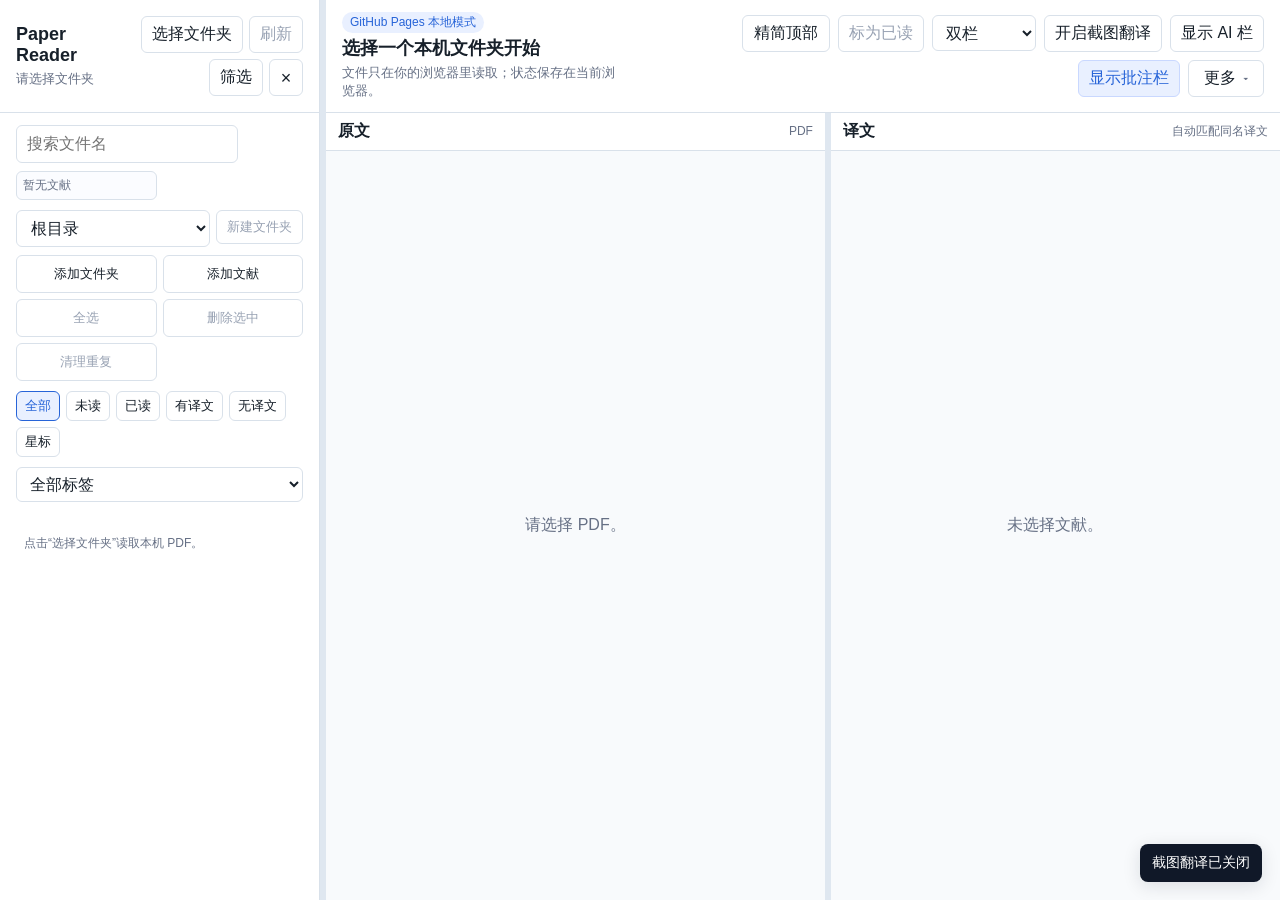
<file: docs/index.html>
﻿<!doctype html>
<html lang="zh-CN">
<head>
  <meta charset="utf-8" />
  <meta name="viewport" content="width=device-width, initial-scale=1" />
  <title>Paper Reader</title>
  <!-- deploy: 20260724-topbar1 -->
  <link rel="stylesheet" href="local_styles.css?v=20260724-topbar1" />
</head>
<body>
  <aside class="library">
    <header class="library-head">
      <div>
        <h1>Paper Reader</h1>
        <p id="paperCount">请选择文件夹</p>
      </div>
      <div class="library-actions">
        <button id="pickFolderBtn">选择文件夹</button>
        <button id="refreshFolderBtn" disabled>刷新</button>
        <button id="toggleControlsBtn" title="收起筛选区">筛选</button>
        <button id="hideLibraryBtn" class="icon-btn" title="隐藏文献栏" aria-label="隐藏文献栏">×</button>
      </div>
    </header>
    <input id="folderInput" type="file" webkitdirectory directory multiple hidden />
    <input id="addFilesInput" type="file" accept=".pdf,.md,.txt,.html,.htm,.png,.jpg,.jpeg,.gif,.webp,.svg,.bmp,application/pdf,text/plain,text/markdown,text/html,image/*" multiple hidden />
    <input id="translationFileInput" type="file" accept=".pdf,.md,.txt,.html,.htm,.png,.jpg,.jpeg,.gif,.webp,.svg,.bmp,application/pdf,text/plain,text/markdown,text/html,image/*" hidden />
    <input id="replacePdfInput" type="file" accept=".pdf,application/pdf" hidden />
    <input id="importInput" type="file" accept="application/json,.json" hidden />
    <div id="libraryControls" class="library-controls">
      <input id="searchInput" class="search" placeholder="搜索文件名" />
      <div id="libraryStats" class="library-stats"></div>
      <div class="folder-target">
        <select id="targetFolderSelect" class="full-select" title="添加文献保存位置">
          <option value="">根目录</option>
        </select>
        <button id="createFolderBtn" disabled>新建文件夹</button>
      </div>
      <div class="library-tools">
        <button id="addFolderBtn" disabled>添加文件夹</button>
        <button id="addFilesBtn" disabled>添加文献</button>
        <button id="selectAllBtn" disabled>全选</button>
        <button id="deleteSelectedBtn" class="danger" disabled>删除选中</button>
        <button id="cleanDuplicatesBtn" disabled>清理重复</button>
      </div>
      <div id="filterBar" class="filters">
        <button class="active" data-filter="all">全部</button>
        <button data-filter="unread">未读</button>
        <button data-filter="read">已读</button>
        <button data-filter="translated">有译文</button>
        <button data-filter="missing">无译文</button>
        <button data-filter="starred">星标</button>
      </div>
      <select id="tagFilter" class="tag-filter">
        <option value="">全部标签</option>
      </select>
    </div>
    <div id="paperList" class="paper-list"></div>
  </aside>

  <div class="splitter library-splitter" data-splitter="library"></div>

  <main class="reader">
    <header class="topbar">
      <div class="title-block">
        <span class="pill">GitHub Pages 本地模式</span>
        <h2 id="activeTitle">选择一个本机文件夹开始</h2>
        <p id="activeMeta">文件只在你的浏览器里读取，不会上传到 GitHub 或任何服务器。</p>
      </div>
      <div class="toolbar">
        <button id="compactTopBtn">精简顶部</button>
        <button id="toggleReadBtn" disabled>标为已读</button>
        <select id="viewModeSelect" class="mode-select" title="阅读模式">
          <option value="split">双栏</option>
          <option value="original">仅原文</option>
          <option value="translation">仅译文</option>
          <option value="stacked">上下排列</option>
        </select>
        <button id="aiScreenshotTopBtn">开启截图翻译</button>
        <button id="aiBtn">显示 AI 栏</button>
        <button id="showLibraryBtn" class="restore-action hidden">显示文献栏</button>
        <button id="showNotesBtn" class="restore-action hidden">显示批注栏</button>
        <details class="toolbar-more">
          <summary>更多</summary>
          <div class="toolbar-more-menu">
            <button id="saveNotesBtn" disabled>保存批注</button>
            <button id="allNotesBtn">全部批注</button>
            <button id="exportBtn">导出数据</button>
            <button id="importBtn">导入数据</button>
            <button id="aiSettingsBtn">AI 设置</button>
            <button id="loginBtn">登录</button>
            <span id="userInfo" class="user-info hidden"><span id="userName"></span><button id="logoutBtn">退出</button></span>
          </div>
        </details>
      </div>
    </header>

    <section id="detailPanel" class="detail-panel hidden">
      <div class="detail-main">
        <div>
          <div class="detail-title-row">
            <h3 id="detailTitle">未选择文献</h3>
            <button id="starBtn" class="star-btn" disabled title="星标">☆</button>
          </div>
          <p id="detailMeta">选择文献后显示详情。</p>
        </div>
        <div class="detail-actions">
          <button id="renameBtn" disabled>修改显示名</button>
          <button id="replacePdfBtn" disabled>替换原文</button>
          <button id="bindTranslationBtn" disabled>绑定译文</button>
          <button id="clearTranslationBtn" disabled>取消绑定</button>
        </div>
      </div>
      <div class="detail-tags">
        <div id="tagList" class="tag-list"></div>
        <select id="tagPreset">
          <option value="">选择标签</option>
        </select>
        <input id="tagInput" placeholder="新标签" />
        <button id="addTagBtn" disabled>添加标签</button>
      </div>
    </section>

    <section id="backupBanner" class="backup-banner hidden">
      <span>你的阅读数据只保存在当前浏览器，建议导出备份。</span>
      <button id="backupExportBtn">导出数据</button>
      <button id="backupLaterBtn">稍后提醒</button>
    </section>

    <section class="viewer-grid" id="viewerGrid">
      <section class="viewer-panel">
        <div class="viewer-head"><strong>原文</strong><span id="originalName">PDF</span></div>
        <div id="originalViewer" class="viewer empty">请选择 PDF。</div>
      </section>
      <div class="splitter viewer-splitter" data-splitter="original"></div>
      <section class="viewer-panel">
        <div class="viewer-head"><strong>译文</strong><span id="translationName">自动匹配同名译文</span></div>
        <div id="translationViewer" class="viewer empty">未选择文献。</div>
      </section>
      <div class="splitter viewer-splitter" data-splitter="translation"></div>
      <aside class="notes">
        <div class="viewer-head"><strong>批注</strong><span class="head-actions"><button id="addNoteBtn" disabled>添加</button><button id="hideNotesBtn" class="icon-btn" title="隐藏批注栏" aria-label="隐藏批注栏">×</button></span></div>
        <input id="noteLocation" placeholder="例如：第 3 页、图 2" />
        <textarea id="noteText" placeholder="写下批注、问题或想法"></textarea>
        <div id="notesList" class="notes-list"></div>
      </aside>
      <div class="splitter viewer-splitter" data-splitter="ai"></div>
      <aside class="ai-panel" id="aiPanel">
        <div class="viewer-head"><strong>AI 问答</strong><span class="head-actions"><button id="aiClearChatBtn" title="清空本篇对话">清空</button><button id="hideAiBtn" class="icon-btn" title="隐藏 AI 栏" aria-label="隐藏 AI 栏">×</button></span></div>
        <div id="aiAnswer" class="ai-answer chat-history"></div>
        <div class="ai-composer">
              <textarea id="aiPromptInput" class="ai-prompt" placeholder="继续询问这篇文献，或按 Ctrl + V 粘贴图片。Enter 发送，Shift + Enter 换行。"></textarea>
          <div id="aiImagePreview" class="ai-image-preview hidden">
            <img id="aiImagePreviewImg" alt="已粘贴的图片" />
            <div><span id="aiImagePreviewName">已粘贴图片</span><button type="button" id="aiImageRemoveBtn" aria-label="删除图片">×</button></div>
          </div>
          <div class="ai-actions">
            <button type="button" id="aiScreenshotModeBtn">开启截图翻译</button>
            <button type="button" id="aiAskBtn" class="primary-action">发送</button>
          </div>
        </div>
      </aside>
    </section>
  </main>

  <div id="toast" class="toast hidden"></div>
  <div id="screenshotCaptureLayer" class="screenshot-capture-layer hidden"></div>
  <div id="screenshotMarquee" class="screenshot-marquee hidden"></div>

  <dialog id="authDialog">
    <form id="authForm" method="dialog">
      <h3>本机登录</h3>
      <p>昵称和密码只保存在当前浏览器，用来区分不同人的阅读状态。</p>
      <label class="field-label">昵称 <input id="authName" autocomplete="username" required /></label>
      <label class="field-label">密码 <input id="authPassword" type="password" autocomplete="current-password" required /></label>
      <div id="authError" class="form-error"></div>
      <div class="dialog-actions">
        <button type="button" id="authCancelBtn">取消</button>
        <button type="submit">登录 / 创建</button>
      </div>
    </form>
  </dialog>

  <dialog id="allNotesDialog" class="wide-dialog">
    <form method="dialog">
      <div class="dialog-head">
        <h3>全部批注</h3>
        <button>关闭</button>
      </div>
      <div id="allNotesList" class="all-notes-list"></div>
    </form>
  </dialog>

  <dialog id="translationDialog" class="wide-dialog">
    <form id="translationForm" method="dialog">
      <h3>绑定译文</h3>
      <p>从当前已扫描文件中选择译文，或添加新的译文文件。</p>
      <select id="translationSelect" class="full-select"></select>
      <div class="dialog-actions">
        <button type="button" id="translationAddFileBtn">添加译文文件</button>
        <button type="button" id="translationCancelBtn">取消</button>
        <button type="submit">绑定</button>
      </div>
    </form>
  </dialog>

  <dialog id="aiSettingsDialog" class="wide-dialog">
    <form id="aiSettingsForm" method="dialog">
      <div class="dialog-head">
        <h3>AI 设置</h3>
        <button type="button" id="aiSettingsCloseBtn">关闭</button>
      </div>
      <p>默认适配小米 MiMo。API Key 只保存在当前浏览器，右侧 AI 栏提问时会使用这里保存的接口。</p>
      <div class="ai-config">
        <label class="field-label">API Key <input id="aiKeyInput" type="password" autocomplete="off" placeholder="小米 MiMo API Key" /></label>
        <label class="field-label">模型 <input id="aiModelInput" placeholder="mimo-v2.5-pro" /></label>
        <label class="field-label wide">接口地址 <input id="aiBaseInput" placeholder="https://api.xiaomimimo.com/v1" /></label>
      </div>
      <div class="dialog-actions">
        <button type="button" id="aiForgetBtn">清除 Key</button>
        <button type="submit" id="aiSaveBtn">保存设置</button>
      </div>
    </form>
  </dialog>

  <script src="pdf.min.js"></script>
  <script src="katex.min.js"></script>
  <script src="katex-auto-render.min.js"></script>
  <script src="local_app.js?v=20260724-topbar1"></script>
</body>
</html>
</file>
<file: docs/local_styles.css>
:root {
  --bg: #f3f6fa;
  --panel: #fff;
  --line: #d9e1ea;
  --text: #17202a;
  --muted: #667085;
  --accent: #2764d8;
  --soft: #e9f0ff;
  --danger: #b42318;
  --shadow: 0 4px 18px rgba(16,24,40,.12);
  --library-width: 320px;
  --original-width: 1fr;
  --translation-width: .9fr;
  --notes-width: 300px;
}
* { box-sizing: border-box; }
html {
  height: 100%;
  overflow: hidden;
  color-scheme: light;
}
body {
  margin: 0;
  height: 100%;
  min-height: 100vh;
  overflow: hidden;
  display: grid;
  grid-template-columns: var(--library-width) 6px 1fr;
  grid-template-areas: "library library-splitter reader";
  color: var(--text);
  background: var(--bg);
  font-family: "Segoe UI","Microsoft YaHei",Arial,sans-serif;
}
body.library-hidden {
  grid-template-columns: 0 0 minmax(0,1fr);
  grid-template-areas: "reader reader reader";
}
button {
  border: 1px solid var(--line);
  border-radius: 6px;
  background: #fff;
  color: var(--text);
  cursor: pointer;
  font: inherit;
  padding: 7px 10px;
  white-space: nowrap;
}
button:hover:not(:disabled), button.active {
  border-color: var(--accent);
  color: var(--accent);
  background: var(--soft);
}
button:disabled { color: #98a2b3; cursor: not-allowed; }
button:focus-visible,
summary:focus-visible,
input:focus-visible,
select:focus-visible,
textarea:focus-visible {
  outline: 2px solid rgba(39,100,216,.35);
  outline-offset: 2px;
  border-color: var(--accent);
}
::selection { background: #cfe0ff; color: #102a56; }
.hidden { display: none !important; }
body.resizing {
  user-select: none;
  cursor: col-resize;
}
body.resizing iframe,
body.resizing .native-pdf-frame {
  pointer-events: none;
}
.library {
  grid-area: library;
  min-width: 0;
  border-right: 1px solid var(--line);
  background: var(--panel);
  display: flex;
  flex-direction: column;
  height: 100vh;
  overflow: hidden;
}
.library-hidden .library, .library-hidden .library-splitter { display: none; }
.library-head {
  padding: 16px;
  border-bottom: 1px solid var(--line);
  display: flex;
  gap: 12px;
  align-items: center;
  justify-content: space-between;
}
.library-actions { display: flex; gap: 6px; flex-wrap: wrap; justify-content: flex-end; }
.library h1 { margin: 0; font-size: 18px; }
.library p, .topbar p { margin: 4px 0 0; color: var(--muted); font-size: 13px; }
.restore-action { background: var(--soft); border-color: #c9d8ff; color: var(--accent); }
.splitter { background: #dfe7f0; z-index: 5; }
.splitter:hover { background: #b9c8dc; }
.library-splitter { grid-area: library-splitter; height: 100vh; cursor: col-resize; }
.viewer-splitter { min-width: 6px; cursor: col-resize; }
.search {
  margin: 12px 16px 8px;
  padding: 9px 10px;
  border: 1px solid var(--line);
  border-radius: 6px;
  font: inherit;
}
.controls-hidden .library-controls { display: none; }
.controls-hidden .paper-list { padding-top: 12px; }
.library-tools {
  padding: 0 16px 10px;
  display: grid;
  grid-template-columns: 1fr 1fr;
  gap: 6px;
}
.library-tools button {
  height: 38px;
  padding: 0 8px;
  font-size: 13px;
  display: inline-grid;
  place-items: center;
}
.folder-target {
  padding: 0 16px 8px;
  display: grid;
  grid-template-columns: minmax(0,1fr) auto;
  gap: 6px;
}
.folder-target button {
  height: 34px;
  padding: 0 10px;
  font-size: 13px;
}
.library-stats {
  margin: 0 16px 10px;
  display: grid;
  grid-template-columns: 1fr 1fr;
  gap: 6px;
  color: var(--muted);
  font-size: 12px;
}
.library-stats span {
  border: 1px solid var(--line);
  border-radius: 6px;
  padding: 5px 6px;
  background: #fbfcff;
}
.filters { padding: 0 16px 10px; display: flex; gap: 6px; flex-wrap: wrap; }
.filters button { padding: 5px 8px; font-size: 13px; }
.filters button.active { background: var(--soft); border-color: var(--accent); color: var(--accent); }
.tag-filter, .mode-select, .full-select {
  border: 1px solid var(--line);
  border-radius: 6px;
  background: #fff;
  color: var(--text);
  font: inherit;
}
.tag-filter { margin: 0 16px 10px; padding: 7px 9px; width: calc(100% - 32px); }
.mode-select { padding: 7px 9px; }
.paper-list {
  overflow: auto;
  padding: 8px 12px;
  display: flex;
  flex-direction: column;
  gap: 4px;
  contain: content;
  overscroll-behavior: contain;
  scrollbar-gutter: stable;
}
.folder-row {
  height: 42px;
  border: 1px solid var(--line);
  border-radius: 6px;
  background: #f8fbff;
  display: grid;
  grid-template-columns: 24px minmax(0,1fr);
  align-items: center;
  gap: 8px;
  padding: 0 10px;
  font-weight: 700;
  position: sticky;
  top: 0;
  z-index: 2;
  box-shadow: 0 2px 5px rgba(16,24,40,.06);
}
.folder-row.open {
  border-color: #b8c8e0;
  background: #eef5ff;
}
.folder-check {
  display: grid;
  place-items: center;
}
.folder-toggle {
  min-width: 0;
  height: 100%;
  border: 0;
  background: transparent;
  display: grid;
  grid-template-columns: 18px minmax(0,1fr) auto;
  align-items: center;
  gap: 8px;
  padding: 0;
  text-align: left;
  font: inherit;
  cursor: pointer;
}
.folder-name {
  overflow: hidden;
  text-overflow: ellipsis;
  white-space: nowrap;
}
.folder-count {
  color: var(--muted);
  font-size: 12px;
  font-weight: 600;
}
.paper-row {
  width: 100%;
  min-height: 68px;
  height: 68px;
  border: 1.5px solid #cbd5e1;
  border-radius: 8px;
  padding: 0;
  margin: 0;
  background: #fff;
  display: grid;
  grid-template-columns: 30px minmax(0,1fr);
  align-items: stretch;
  box-shadow: 0 1px 2px rgba(16,24,40,.07);
  overflow: hidden;
  content-visibility: auto;
  contain-intrinsic-size: 68px;
}
.paper-row:hover {
  border-color: #8fb0e8;
  background: #f8fbff;
  box-shadow: 0 2px 8px rgba(39,100,216,.12);
}
.paper-row.active {
  background: var(--soft);
  border-color: #2764d8;
  box-shadow: 0 0 0 1px #2764d8 inset;
}
.paper-row.read {
  background: #ecfdf3;
  border-color: #58c783;
}
.paper-row.starred {
  background: #fff8db;
  border-color: #f2c94c;
}
.paper-row.read.starred {
  background: linear-gradient(90deg, #ecfdf3 0%, #fff8db 100%);
}
.paper-row.read.active {
  background: linear-gradient(0deg, rgba(39,100,216,.08), rgba(39,100,216,.08)), #edf8f1;
  border-color: #219653;
}
.paper-check {
  display: grid;
  place-items: center;
}
.paper-check input { width: 17px; height: 17px; accent-color: var(--accent); }
.paper-open {
  min-width: 0;
  height: 100%;
  border: 0;
  background: transparent;
  text-align: left;
  padding: 7px 12px 7px 0;
  white-space: normal;
  display: flex;
  flex-direction: column;
  justify-content: center;
}
.paper-open:hover:not(:disabled) { border-color: transparent; background: transparent; color: var(--text); }
.paper-card-head {
  display: grid;
  grid-template-columns: minmax(0,1fr) 24px;
  align-items: start;
  gap: 6px;
}
.paper-star { color: #b7791f; font-size: 17px; line-height: 1; text-align: right; }
.paper-title {
  font-weight: 650;
  line-height: 1.22;
  font-size: 13px;
  overflow: hidden;
  display: -webkit-box;
  -webkit-line-clamp: 2;
  -webkit-box-orient: vertical;
}
.paper-meta {
  margin-top: 4px;
  color: var(--muted);
  font-size: 12px;
  line-height: 1.2;
}
.paper-row.read .paper-meta { color: #2f7a4f; font-weight: 600; }
.empty-list { padding: 12px; }
.reader { grid-area: reader; min-width: 0; height: 100vh; overflow: hidden; display: flex; flex-direction: column; }
.topbar {
  min-height: 96px;
  padding: 12px 16px;
  background: var(--panel);
  border-bottom: 1px solid var(--line);
  display: grid;
  grid-template-columns: minmax(220px, 1fr) minmax(520px, 620px);
  align-items: center;
  gap: 20px;
}
.title-block { min-width: 0; max-width: 100%; }
.topbar h2 {
  margin: 4px 0 0;
  font-size: 18px;
  line-height: 1.25;
  overflow: hidden;
  display: -webkit-box;
  -webkit-line-clamp: 2;
  -webkit-box-orient: vertical;
}
.pill {
  display: inline-block;
  padding: 2px 8px;
  border-radius: 999px;
  background: var(--soft);
  color: var(--accent);
  font-size: 12px;
}
.toolbar {
  width: 100%;
  max-width: 620px;
  display: flex;
  align-items: center;
  align-content: center;
  justify-content: end;
  gap: 8px;
  flex-wrap: wrap;
  min-width: 0;
}
.toolbar > * { flex: 0 0 auto; }
.toolbar button,
.toolbar select {
  min-height: 36px;
  white-space: nowrap;
}
.toolbar button.active {
  color: #14532d;
  border-color: #86efac;
  background: #dcfce7;
}
.toolbar-more {
  position: relative;
  min-width: 76px;
}
.toolbar-more > summary {
  min-height: 36px;
  padding: 7px 12px;
  border: 1px solid var(--line);
  border-radius: 6px;
  background: #fff;
  color: var(--text);
  cursor: pointer;
  list-style: none;
  display: flex;
  align-items: center;
  justify-content: center;
  user-select: none;
}
.toolbar-more > summary::-webkit-details-marker { display: none; }
.toolbar-more > summary::after {
  content: "▾";
  margin-left: 7px;
  color: var(--muted);
  font-size: 11px;
}
.toolbar-more[open] > summary,
.toolbar-more > summary:hover {
  border-color: var(--accent);
  color: var(--accent);
  background: var(--soft);
}
.toolbar-more-menu {
  position: absolute;
  z-index: 40;
  top: calc(100% + 7px);
  right: 0;
  width: 250px;
  padding: 10px;
  display: grid;
  grid-template-columns: 1fr 1fr;
  gap: 7px;
  border: 1px solid var(--line);
  border-radius: 8px;
  background: #fff;
  box-shadow: 0 14px 34px rgba(16,24,40,.18);
}
.toolbar-more-menu button {
  width: 100%;
  min-height: 34px;
  padding: 6px 8px;
  font-size: 13px;
}
.toolbar-more-menu .user-info {
  grid-column: 1 / -1;
  max-width: none;
  padding: 4px 0 0;
}
#compactTopBtn {
  min-width: 88px;
}
.icon-btn { min-width: 34px; padding: 7px 9px; font-size: 18px; line-height: 1; }
.user-info {
  display: inline-grid;
  grid-template-columns: minmax(0,1fr) auto;
  align-items: center;
  gap: 8px;
  color: var(--muted);
  font-size: 13px;
  min-height: 36px;
  max-width: 180px;
}
.user-info span { overflow: hidden; text-overflow: ellipsis; white-space: nowrap; }
.user-info button { padding: 5px 8px; font-size: 13px; }
.detail-panel {
  border-bottom: 1px solid var(--line);
  background: #fff;
  padding: 8px 16px;
}
.detail-main {
  display: grid;
  grid-template-columns: minmax(0, 1fr) minmax(260px, auto);
  align-items: start;
  gap: 12px;
}
.detail-main > div:first-child { min-width: 0; }
.detail-title-row { display: flex; align-items: center; gap: 8px; }
.detail-title-row h3 {
  margin: 0;
  font-size: 16px;
  line-height: 1.35;
  max-width: 100%;
  overflow: hidden;
  text-overflow: ellipsis;
  white-space: nowrap;
}
.detail-panel p { margin: 4px 0 0; color: var(--muted); font-size: 12px; }
.detail-actions, .detail-tags, .tag-list { display: flex; align-items: center; gap: 6px; flex-wrap: wrap; }
.detail-actions {
  justify-content: flex-end;
  max-width: min(460px, 42vw);
}
.detail-actions button, .detail-tags button { padding: 5px 8px; font-size: 12px; }
.detail-tags { margin-top: 8px; }
.detail-tags input, .detail-tags select { border: 1px solid var(--line); border-radius: 6px; padding: 6px 8px; font: inherit; font-size: 12px; }
.tag-chip {
  display: inline-flex;
  align-items: center;
  gap: 4px;
  border: 1px solid #c9d8ff;
  border-radius: 999px;
  padding: 3px 7px;
  background: var(--soft);
  color: var(--accent);
  font-size: 12px;
}
.tag-chip button { border: 0; background: transparent; padding: 0 1px; color: inherit; }
.star-btn { min-width: 34px; font-size: 20px; padding: 4px 8px; color: #b7791f; }
.star-btn.active { background: #fff8db; border-color: #f2c94c; color: #9a6700; }
.backup-banner {
  border-bottom: 1px solid #f2c94c;
  background: #fff8db;
  padding: 8px 18px;
  display: flex;
  align-items: center;
  gap: 8px;
  flex-wrap: wrap;
  color: #735c0f;
  font-size: 13px;
}
.backup-banner button { padding: 5px 8px; font-size: 12px; }
body.compact-top .topbar {
  min-height: 68px;
  padding: 8px 14px;
  align-items: start;
  grid-template-columns: minmax(150px, 28%) minmax(0, 1fr);
}
body.compact-top .pill,
body.compact-top .topbar p,
body.compact-top .detail-panel,
body.compact-top .backup-banner {
  display: none !important;
}
body.compact-top .topbar h2 {
  margin: 0;
  font-size: 16px;
  line-height: 1.25;
  overflow: hidden;
  display: -webkit-box;
  -webkit-line-clamp: 2;
  -webkit-box-orient: vertical;
  max-width: 100%;
}
body.compact-top .toolbar {
  display: flex;
  width: 100%;
  max-width: none;
  justify-content: end;
  gap: 6px;
}
body.compact-top .toolbar button,
body.compact-top .toolbar select,
body.compact-top .toolbar-more > summary {
  min-height: 32px;
  padding: 5px 8px;
  font-size: 13px;
}
.viewer-grid {
  min-height: 0;
  flex: 1;
  overflow: hidden;
  display: grid;
  grid-template-columns: minmax(220px,var(--original-width)) 6px minmax(220px,var(--translation-width)) 6px minmax(220px,var(--notes-width)) 6px minmax(260px,var(--ai-width, 320px));
  background: var(--line);
}
body.notes-hidden .viewer-grid {
  grid-template-columns: minmax(220px,var(--original-width)) 6px minmax(220px,var(--translation-width)) 6px minmax(260px,var(--ai-width, 320px));
}
body.notes-hidden .notes,
body.notes-hidden [data-splitter="translation"] { display: none; }
body.ai-hidden .viewer-grid {
  grid-template-columns: minmax(220px,var(--original-width)) 6px minmax(220px,var(--translation-width)) 6px minmax(220px,var(--notes-width));
}
body.notes-hidden.ai-hidden .viewer-grid {
  grid-template-columns: minmax(220px,var(--original-width)) 6px minmax(220px,var(--translation-width));
}
body.ai-hidden .ai-panel,
body.ai-hidden [data-splitter="ai"] { display: none; }
body.mode-original .viewer-grid { grid-template-columns: minmax(0,1fr); }
body.mode-original .viewer-grid .viewer-panel:nth-of-type(2),
body.mode-original .viewer-grid [data-splitter="original"],
body.mode-original .viewer-grid [data-splitter="translation"],
body.mode-original .viewer-grid [data-splitter="ai"],
body.mode-original .viewer-grid .notes,
body.mode-original .viewer-grid .ai-panel { display: none; }
body.mode-translation .viewer-grid { grid-template-columns: minmax(0,1fr); }
body.mode-translation .viewer-grid .viewer-panel:nth-of-type(1),
body.mode-translation .viewer-grid [data-splitter="original"],
body.mode-translation .viewer-grid [data-splitter="translation"],
body.mode-translation .viewer-grid [data-splitter="ai"],
body.mode-translation .viewer-grid .notes,
body.mode-translation .viewer-grid .ai-panel { display: none; }
body.mode-stacked .viewer-grid {
  grid-template-columns: minmax(0,1fr);
  grid-template-rows: minmax(260px,1fr) 6px minmax(260px,1fr);
}
body.mode-stacked .viewer-splitter { min-height: 6px; cursor: row-resize; }
body.mode-stacked [data-splitter="translation"], body.mode-stacked [data-splitter="ai"], body.mode-stacked .notes, body.mode-stacked .ai-panel { display: none; }
.viewer-panel, .notes, .ai-panel {
  min-width: 0;
  min-height: 0;
  background: var(--panel);
  display: flex;
  flex-direction: column;
}
.viewer-head {
  height: 38px;
  padding: 7px 12px;
  border-bottom: 1px solid var(--line);
  display: flex;
  align-items: center;
  justify-content: space-between;
  gap: 8px;
}
.viewer-head span { color: var(--muted); font-size: 12px; overflow: hidden; text-overflow: ellipsis; white-space: nowrap; }
.head-actions { display: inline-flex; align-items: center; gap: 6px; }
.viewer { flex: 1; overflow: auto; padding: 16px; background: #eef2f6; }
.viewer.empty { display: grid; place-items: center; color: var(--muted); background: #f8fafc; }
.loading { padding: 16px; }
.pdf-page-wrap { position: relative; max-width: 100%; margin: 0 auto 14px; background: #fff; box-shadow: var(--shadow); }
.pdf-page { display: block; max-width: 100%; background: #fff; }
.text-doc { background: #fff; border: 1px solid var(--line); border-radius: 8px; padding: 18px; line-height: 1.7; white-space: pre-wrap; }
.text-doc h3 { margin: 1.2em 0 .5em; }
.text-doc p { margin: .7em 0; }
.text-doc .katex { white-space: normal; }
.text-doc .katex-display {
  display: block;
  max-width: 100%;
  margin: 14px 0;
  padding: 10px 12px;
  overflow-x: auto;
  text-align: center;
  border-radius: 6px;
  background: #f8fafc;
}
.text-doc math {
  font-family: "Cambria Math", "STIX Two Math", serif;
  font-size: 1.04em;
}
.text-doc img {
  display: block;
  max-width: 100%;
  height: auto;
  margin: 12px auto;
  border: 1px solid var(--line);
  border-radius: 6px;
  background: #fff;
}
.html-frame { width: 100%; height: 100%; border: 0; background: #fff; }
.native-pdf-viewer { padding: 0; background: #525659; overflow: hidden; }
.native-pdf-frame { width: 100%; height: 100%; border: 0; display: block; background: #525659; }
.notes { padding-bottom: 12px; }
.notes input, .notes textarea {
  margin: 12px 12px 0;
  border: 1px solid var(--line);
  border-radius: 6px;
  padding: 9px 10px;
  font: inherit;
}
.notes textarea { min-height: 120px; resize: vertical; }
.notes-list { overflow: auto; padding: 12px; }
.ai-panel {
  padding: 0;
  overflow: hidden;
  background: #f5f7fa;
}
.ai-panel .viewer-head { flex: 0 0 38px; background: #fff; }
.ai-panel .viewer-head .head-actions { overflow: visible; white-space: normal; color: inherit; font-size: inherit; }
.ai-panel .viewer-head .head-actions button:not(.icon-btn) {
  min-height: 28px;
  padding: 4px 8px;
  font-size: 12px;
}
.ai-composer {
  flex: 0 0 auto;
  padding: 10px 12px 12px;
  border-top: 1px solid var(--line);
  background: #fff;
  box-shadow: 0 -3px 12px rgba(16, 24, 40, .05);
}
.ai-panel .ai-prompt {
  width: 100%;
  min-height: 76px;
  max-height: 180px;
  margin: 0;
  padding: 10px 11px;
  border: 1px solid #c8d2e1;
  border-radius: 7px;
  line-height: 1.55;
  resize: vertical;
}
.ai-image-preview {
  margin: 0 12px 10px;
  padding: 8px;
  border: 1px solid #b9c9e2;
  border-radius: 8px;
  background: #f8fbff;
}
.ai-composer .ai-image-preview { margin: 8px 0 0; }
.ai-image-preview img {
  display: block;
  width: 100%;
  max-height: 180px;
  object-fit: contain;
  border-radius: 6px;
  background: #eef2f6;
}
.ai-image-preview > div {
  min-width: 0;
  margin-top: 7px;
  display: flex;
  align-items: center;
  justify-content: space-between;
  gap: 8px;
}
.ai-image-preview span {
  min-width: 0;
  overflow: hidden;
  text-overflow: ellipsis;
  white-space: nowrap;
  color: var(--muted);
  font-size: 12px;
}
.ai-image-preview button {
  width: 28px;
  height: 28px;
  padding: 0;
  flex: 0 0 auto;
  font-size: 17px;
}
.ai-actions {
  display: flex;
  gap: 8px;
  padding: 8px 0 0;
}
.ai-actions button { flex: 1; min-height: 36px; padding: 8px; }
.ai-actions .primary-action {
  color: #fff;
  border-color: var(--accent);
  background: var(--accent);
}
.ai-actions .primary-action:hover { background: #2459d7; }
.ai-actions button.active,
.ai-tool-row button.active {
  color: #14532d;
  border-color: #86efac;
  background: #dcfce7;
}
body.screenshot-mode .reader {
  cursor: crosshair;
}
.screenshot-capture-layer {
  position: fixed;
  z-index: 70;
  cursor: crosshair;
  background: rgba(255,255,255,.01);
}
.screenshot-marquee {
  position: fixed;
  z-index: 80;
  pointer-events: none;
  border: 2px solid var(--accent);
  background: rgba(47, 107, 255, .12);
  box-shadow: 0 0 0 9999px rgba(15, 23, 42, .08);
}
.ai-inline-translation {
  position: fixed;
  z-index: 90;
  width: min(340px, calc(100vw - 24px));
  height: auto;
  min-width: 220px;
  min-height: 96px;
  max-width: calc(100vw - 16px);
  max-height: calc(100vh - 16px);
  overflow: auto;
  border: 1px solid #b8c5d8;
  border-radius: 8px;
  background: #fff;
  color: var(--text);
  box-shadow: var(--shadow);
  white-space: pre-wrap;
  line-height: 1.55;
  resize: both;
}
.ai-inline-translation.screenshot {
  border-color: #86efac;
  background: #f7fff9;
}
.ai-inline-translation.dragging {
  user-select: none;
}
.ai-bubble-bar {
  position: sticky;
  top: 0;
  z-index: 1;
  display: flex;
  align-items: center;
  justify-content: space-between;
  gap: 8px;
  padding: 7px 8px 7px 12px;
  border-bottom: 1px solid var(--line);
  background: rgba(248, 250, 252, .96);
  cursor: move;
}
.ai-inline-translation.screenshot .ai-bubble-bar {
  background: rgba(240, 253, 244, .96);
}
.ai-bubble-bar span {
  font-size: 13px;
  color: var(--muted);
  font-weight: 600;
}
.ai-bubble-bar button {
  width: 26px;
  height: 26px;
  padding: 0;
  flex: 0 0 auto;
}
.ai-bubble-content {
  padding: 12px;
}
.ai-bubble-resize {
  position: absolute;
  right: 4px;
  bottom: 4px;
  width: 18px;
  height: 18px;
  cursor: nwse-resize;
}
.ai-bubble-resize::before {
  content: "";
  position: absolute;
  right: 3px;
  bottom: 3px;
  width: 10px;
  height: 10px;
  border-right: 2px solid #94a3b8;
  border-bottom: 2px solid #94a3b8;
}
.ai-panel .chat-history {
  flex: 1;
  min-height: 0;
  max-height: none;
  margin: 0;
  padding: 14px 12px 18px;
  overflow: auto;
  display: flex;
  flex-direction: column;
  gap: 12px;
  border: 0;
  border-radius: 0;
  background: #f5f7fa;
  white-space: normal;
  overscroll-behavior: contain;
}
.ai-chat-empty {
  margin: auto;
  padding: 22px 14px;
  color: var(--muted);
  font-size: 13px;
  line-height: 1.65;
  text-align: center;
}
.chat-message { max-width: 94%; }
.chat-message.user { align-self: flex-end; }
.chat-message.assistant,
.chat-message.error { align-self: flex-start; }
.chat-bubble {
  padding: 10px 12px;
  border: 1px solid var(--line);
  border-radius: 8px;
  background: #fff;
  color: #182230;
  box-shadow: 0 1px 2px rgba(16, 24, 40, .05);
  font-family: "Segoe UI Variable", "Segoe UI", "Microsoft YaHei", sans-serif;
  font-size: 14px;
  line-height: 1.72;
  letter-spacing: 0;
  overflow-wrap: anywhere;
}
.chat-message.user .chat-bubble {
  border-color: #bfd0f3;
  background: #eaf1ff;
}
.chat-message.error .chat-bubble {
  border-color: #f2c3bd;
  background: #fff4f2;
  color: #8f2d25;
}
.chat-meta {
  min-height: 18px;
  margin-top: 4px;
  display: flex;
  align-items: center;
  gap: 8px;
  color: #8993a4;
  font-size: 11px;
}
.chat-message.user .chat-meta { justify-content: flex-end; }
.chat-copy {
  min-height: 0;
  padding: 0;
  border: 0;
  background: transparent;
  color: var(--muted);
  font-size: 11px;
}
.chat-copy:hover { color: var(--accent); background: transparent; }
.chat-content > :first-child { margin-top: 0; }
.chat-content > :last-child { margin-bottom: 0; }
.chat-content h1,
.chat-content h2,
.chat-content h3,
.chat-content h4 {
  margin: 1em 0 .45em;
  color: #101828;
  line-height: 1.4;
}
.chat-content h1 { font-size: 18px; }
.chat-content h2 { font-size: 16px; }
.chat-content h3,
.chat-content h4 { font-size: 14px; }
.chat-content p { margin: .58em 0; }
.chat-content strong { color: #101828; font-weight: 700; }
.chat-content ul,
.chat-content ol { margin: .55em 0; padding-left: 1.45em; }
.chat-content li { margin: .25em 0; }
.chat-content blockquote {
  margin: .7em 0;
  padding: 7px 10px;
  border-left: 3px solid #9db4dc;
  background: #f7f9fc;
  color: #475467;
}
.chat-content pre {
  max-width: 100%;
  margin: .7em 0;
  padding: 10px;
  overflow: auto;
  border-radius: 6px;
  background: #f0f2f5;
  white-space: pre;
}
.chat-content code {
  padding: 1px 4px;
  border-radius: 4px;
  background: #eef1f5;
  font-family: Consolas, "Cascadia Code", monospace;
  font-size: .92em;
}
.chat-content pre code { padding: 0; background: transparent; }
.chat-content a { color: var(--accent); }
.chat-content .katex-display {
  max-width: 100%;
  margin: 10px 0;
  padding: 7px;
  overflow-x: auto;
}
.note-card { border: 1px solid var(--line); border-radius: 8px; padding: 10px; margin-bottom: 8px; background: #fff; }
.note-location { color: var(--accent); font-size: 13px; font-weight: 600; }
.note-body { margin-top: 6px; white-space: pre-wrap; line-height: 1.5; }
.note-actions { margin-top: 8px; display: flex; gap: 8px; }
.note-actions button { padding: 4px 7px; font-size: 12px; }
.danger { color: var(--danger); }
.toast {
  position: fixed;
  right: 18px;
  bottom: 18px;
  z-index: 120;
  background: #101828;
  color: #fff;
  border-radius: 8px;
  padding: 10px 12px;
  box-shadow: var(--shadow);
  font-size: 14px;
}
dialog { border: 0; border-radius: 10px; padding: 0; box-shadow: 0 16px 50px rgba(16,24,40,.24); max-width: 420px; }
dialog.wide-dialog { max-width: min(760px, calc(100vw - 32px)); width: 720px; }
dialog::backdrop { background: rgba(15,23,42,.35); }
dialog form { padding: 20px; }
dialog h3 { margin: 0 0 10px; }
dialog p { margin: 0 0 16px; color: var(--muted); line-height: 1.6; }
.field-label {
  display: grid;
  gap: 6px;
  margin-top: 12px;
  color: var(--muted);
  font-size: 13px;
}
.field-label input {
  border: 1px solid var(--line);
  border-radius: 6px;
  padding: 9px 10px;
  font: inherit;
  color: var(--text);
}
.dialog-actions { display: flex; justify-content: flex-end; gap: 8px; margin-top: 16px; }
.form-error { min-height: 18px; margin-top: 10px; color: var(--danger); font-size: 13px; }
.dialog-head { display: flex; align-items: center; justify-content: space-between; gap: 12px; }
.ai-config {
  display: grid;
  grid-template-columns: minmax(0,1fr) minmax(0,1fr);
  gap: 10px;
}
.ai-config .wide { grid-column: 1 / -1; }
.ai-prompt {
  width: 100%;
  min-height: 96px;
  margin-top: 12px;
  border: 1px solid var(--line);
  border-radius: 6px;
  padding: 10px;
  font: inherit;
  resize: vertical;
}
.ai-answer {
  min-height: 160px;
  max-height: 42vh;
  overflow: auto;
  margin-top: 14px;
  padding: 12px;
  border: 1px solid var(--line);
  border-radius: 8px;
  background: #f8fafc;
  white-space: pre-wrap;
  line-height: 1.6;
}
.all-notes-list { max-height: 62vh; overflow: auto; display: grid; gap: 8px; }
.all-note-row {
  text-align: left;
  white-space: normal;
  border: 1px solid var(--line);
  border-radius: 8px;
  padding: 10px;
}
.all-note-row strong { display: block; margin-bottom: 4px; }
.all-note-row span { color: var(--muted); font-size: 12px; }
.all-note-row p { margin: 6px 0 0; color: var(--text); }
.full-select { width: 100%; padding: 8px 10px; }
@media(max-width:1120px) {
  body { grid-template-columns: minmax(260px,var(--library-width)) 6px 1fr; }
  .viewer-grid { grid-template-columns: minmax(220px,1fr) 6px minmax(220px,1fr) 6px minmax(220px,var(--notes-width)) 6px minmax(260px,var(--ai-width, 320px)); }
  body.notes-hidden .viewer-grid { grid-template-columns: minmax(220px,1fr) 6px minmax(220px,1fr) 6px minmax(260px,var(--ai-width, 320px)); }
  body.ai-hidden .viewer-grid { grid-template-columns: minmax(220px,1fr) 6px minmax(220px,1fr) 6px minmax(220px,var(--notes-width)); }
  body.notes-hidden.ai-hidden .viewer-grid { grid-template-columns: minmax(220px,1fr) 6px minmax(220px,1fr); }
  .topbar { grid-template-columns: 1fr; align-items: start; }
  .toolbar { width: 100%; max-width: none; justify-content: start; }
  .toolbar-more-menu { left: 0; right: auto; }
  .detail-main { grid-template-columns: minmax(0,1fr); }
  .detail-actions { justify-content: flex-start; max-width: none; }
}
@media(max-width:820px) {
  body, body.library-hidden { display: block; }
  .library { height: 36vh; border-right: 0; border-bottom: 1px solid var(--line); }
  .library-hidden .library { display: none; }
  .library-splitter, .viewer-splitter { display: none; }
  .reader { height: 64vh; }
  .library-hidden .reader { height: 100vh; }
  .viewer-grid,
  body.notes-hidden .viewer-grid {
    display: flex;
    flex-direction: column;
    overflow: auto;
  }
  .viewer-panel, .notes, .ai-panel {
    flex: 0 0 62vh;
    min-height: 320px;
  }
  .notes { min-height: 320px; }
  .topbar { min-height: auto; }
  .toolbar { display: grid; grid-template-columns: repeat(2, minmax(0,1fr)); width: 100%; }
  .toolbar button, .toolbar select, .toolbar-more { width: 100%; }
  .toolbar-more-menu {
    position: fixed;
    top: auto;
    left: 12px;
    right: 12px;
    bottom: 12px;
    width: auto;
  }
  .viewer { padding: 10px; }
}
@media (prefers-reduced-motion: reduce) {
  *, *::before, *::after {
    scroll-behavior: auto !important;
    transition: none !important;
  }
}
</file>
